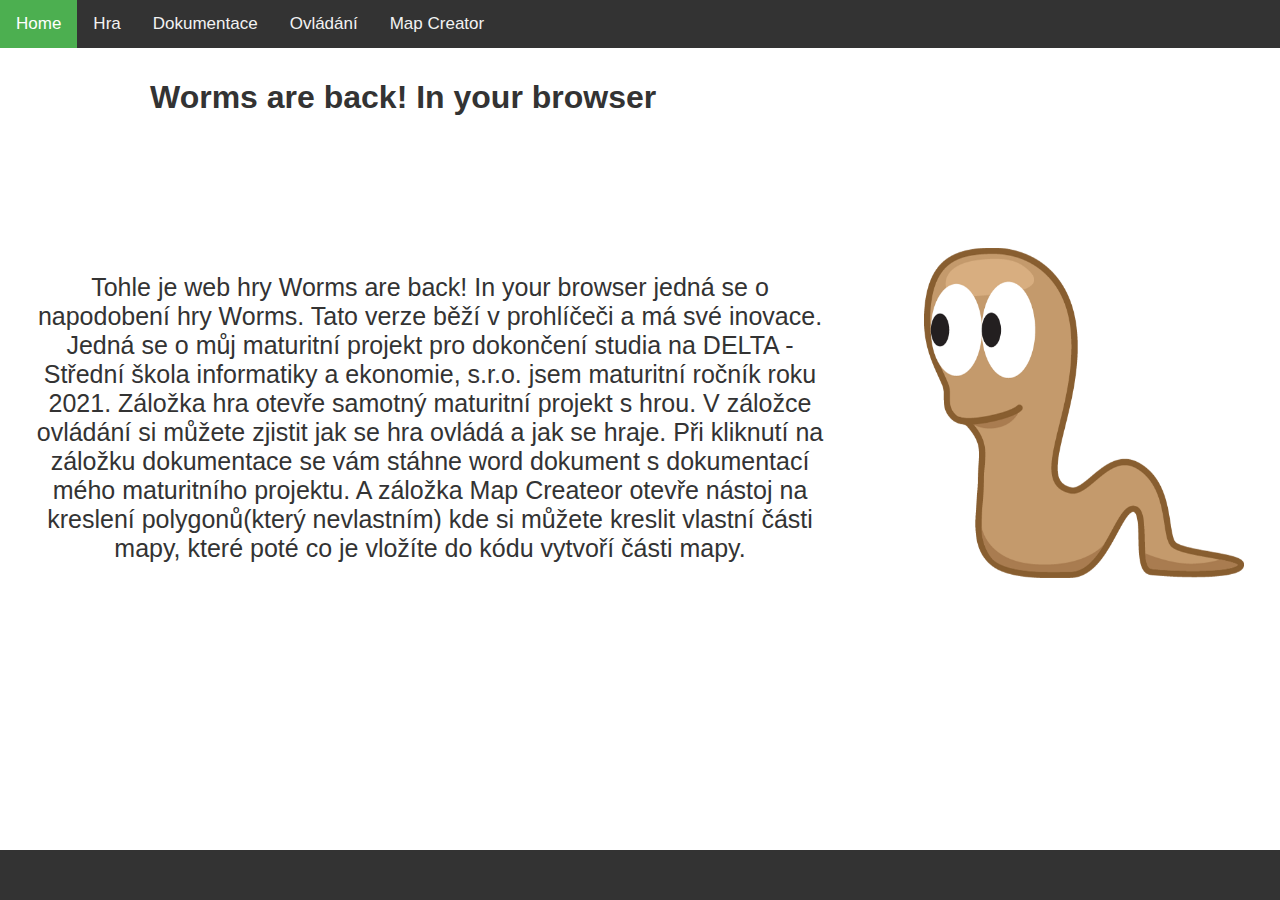
<file: Worms/index.html>
<!DOCTYPE html>
<html lang="en">

<head>
    <meta charset="UTF-8">
    <meta name="viewport" content="width=device-width, initial-scale=1.0">
    <link rel="stylesheet" href="css/menu.css">
    <link rel="icon" href="textury/defBig.png">

    <title>Worms</title>
</head>

<body>
    <div class="topnav" class="item1">
        <a class="active" href="#">Home</a>
        <a href="hra.html">Hra</a>
        <a href="dokumentace.html">Dokumentace</a>
        <a href="ovladani.html">Ovládání</a>
        <a href="mapCrt.html">Map Creator</a>
    </div>
    <div class="grid-container">

        <div class="item2">
            <h1>Worms are back! In your browser</header>
        </div>
        <div id="test" class="item3">
            <p>Tohle je web hry Worms are back! In your browser jedná se o napodobení hry Worms.
                Tato verze běží v prohlíčeči a má své inovace.
                Jedná se o můj maturitní projekt pro dokončení studia na DELTA - Střední škola informatiky a ekonomie,
                s.r.o. jsem maturitní ročník roku 2021. Záložka hra otevře samotný maturitní projekt s hrou. V záložce
                ovládání si
                můžete zjistit jak se hra ovládá a jak se hraje. Při kliknutí na záložku dokumentace se vám stáhne word
                dokument s
                dokumentací mého maturitního projektu. A záložka Map Createor otevře nástoj na kreslení polygonů(který
                nevlastním)
                kde si můžete kreslit vlastní části mapy, které poté co je vložíte do kódu vytvoří části mapy.

            </p>
        </div>
        <div class="item4">
            <img src="textury/defBig.png" alt="worm" height="350">
        </div>
        <div id="botomBar" class="item5">

        </div>
    </div>

</body>

</html>
</file>
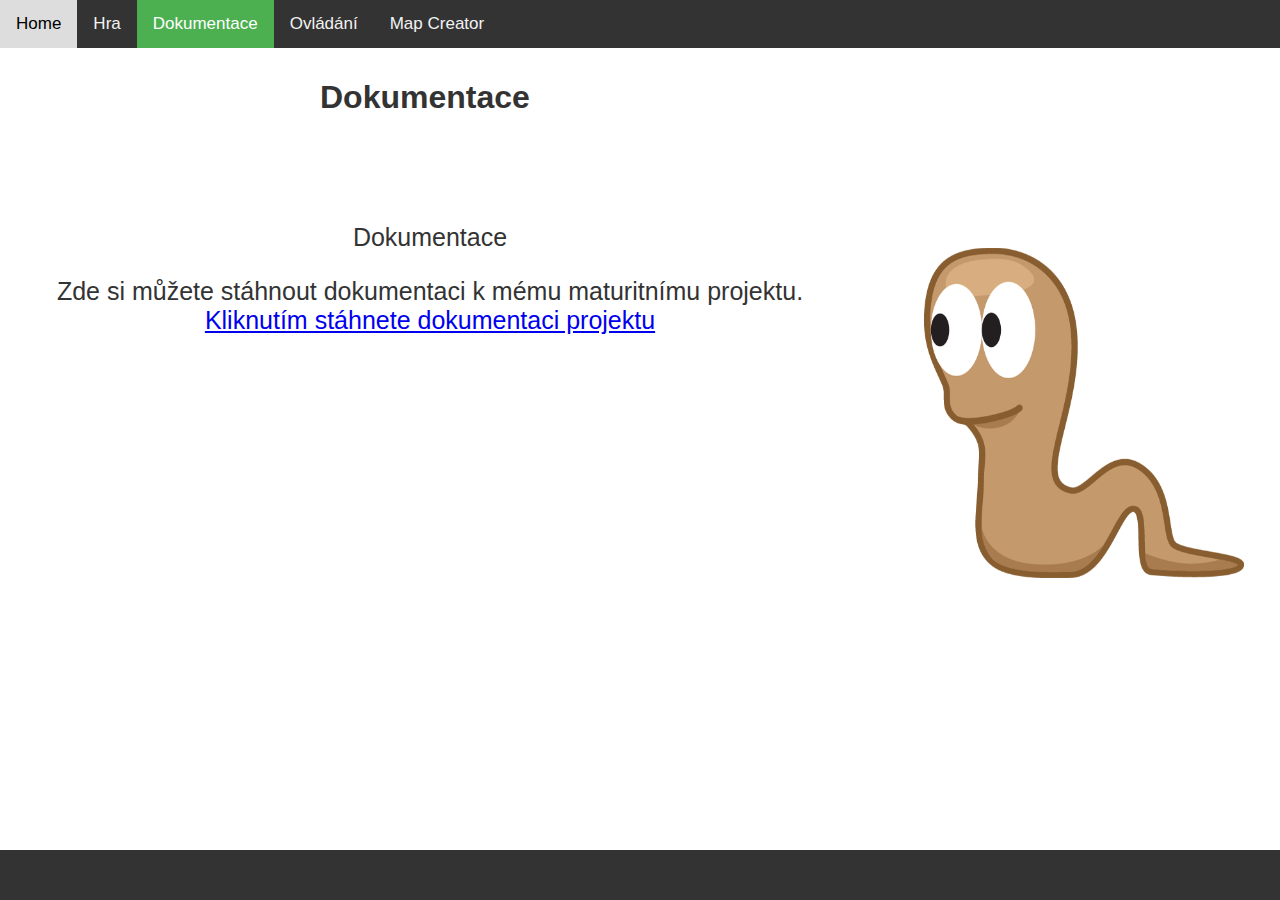
<file: Worms/dokumentace.html>
<!DOCTYPE html>
<html lang="en">

<head>
    <meta charset="UTF-8">
    <meta name="viewport" content="width=device-width, initial-scale=1.0">
    <link rel="stylesheet" href="css/menu.css">
    <link rel="icon" href="textury/defBig.png">
    <title>Dokumentace</title>
    <style>
        #cont {
            margin-left: 170px;
        }

        .item3 {
            margin-top: 50px;
        }
    </style>
</head>

<body>
    <div class="topnav" class="item1">
        <a href="index.html">Home</a>
        <a href="hra.html">Hra</a>
        <a class="active" href="dokumentace.html">Dokumentace</a>
        <a href="ovladani.html">Ovládání</a>
        <a href="mapCrt.html">Map Creator</a>
    </div>
    <div class="grid-container">

        <div class="item2">
            <h1 id="cont">Dokumentace</header>
        </div>
        <div class="item3">
            <p>
                Dokumentace
            </p>
            <p>
                Zde si můžete stáhnout dokumentaci k mému maturitnímu projektu.
                <a href="Worms dokumentace mp.docx" download="word">Kliknutím stáhnete dokumentaci projektu</a>
            </p>
           
        </div>
        <div class="item4">
            <img src="textury/defBig.png" alt="worm" height="350">
        </div>
        <div id="botomBar" class="item5">

        </div>
    </div>

</body>

</html>
</file>
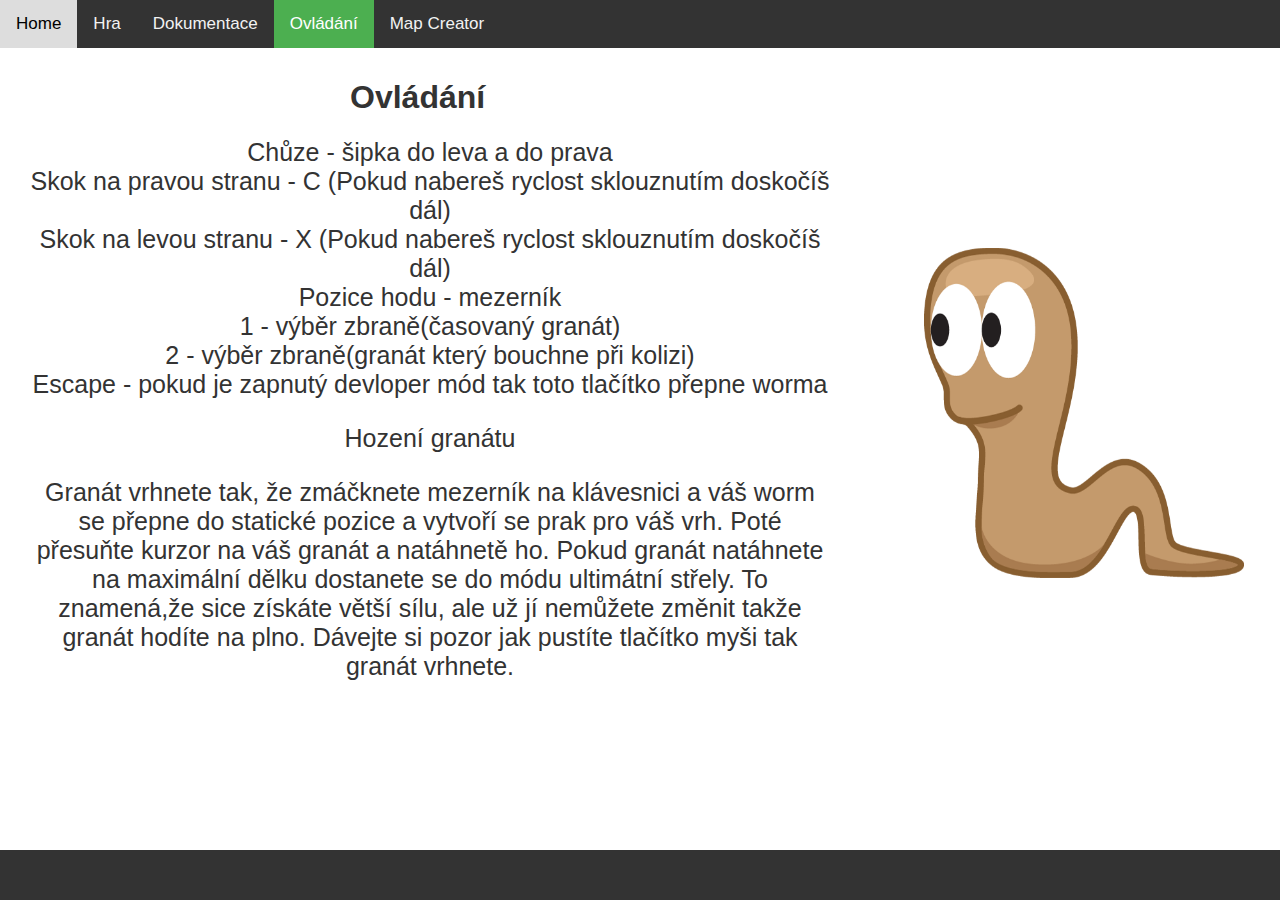
<file: Worms/ovladani.html>
<!DOCTYPE html>
<html lang="en">

<head>
    <meta charset="UTF-8">
    <meta name="viewport" content="width=device-width, initial-scale=1.0">
    <link rel="stylesheet" href="css/menu.css">
    <link rel="icon" href="textury/defBig.png">
    <title>Worms</title>
</head>

<body>
    <div class="topnav" class="item1">
        <a href="index.html">Home</a>
        <a href="hra.html">Hra</a>
        <a href="dokumentace.html">Dokumentace</a>
        <a class="active" href="ovladani.html">Ovládání</a>
        <a href="mapCrt.html">Map Creator</a>
    </div>
    <div class="grid-container">

        <div class="item2">
            <h1 id="cont">Ovládání</header>
        </div>
        <div id="contrl" class="item3">
            <p>
                Chůze - šipka do leva a do prava <br>
                Skok na pravou stranu - C (Pokud nabereš ryclost sklouznutím doskočíš dál) <br>
                Skok na levou stranu - X (Pokud nabereš ryclost sklouznutím doskočíš dál)<br>
                Pozice hodu - mezerník <br>
                1 - výběr zbraně(časovaný granát)<br>
                2 - výběr zbraně(granát který bouchne při kolizi)<br>
                Escape - pokud je zapnutý devloper mód tak toto tlačítko přepne worma

            </p>
            <p>
                Hození granátu
            </p>
            <p>
                Granát vrhnete tak, že zmáčknete mezerník na klávesnici a váš worm se přepne
                do statické pozice a vytvoří se prak pro váš vrh. Poté přesuňte kurzor na váš granát
                a natáhnetě ho. Pokud granát natáhnete na maximální dělku dostanete se do módu ultimátní
                střely. To znamená,že sice získáte větší sílu, ale už jí nemůžete změnit takže granát hodíte na plno.
                Dávejte si pozor jak pustíte tlačítko myši tak granát vrhnete.
            </p>
        </div>
        <div class="item4">
            <img src="textury/defBig.png" alt="worm" height="350">
        </div>
        <div id="botomBar" class="item5">

        </div>
    </div>

</body>

</html>
</file>
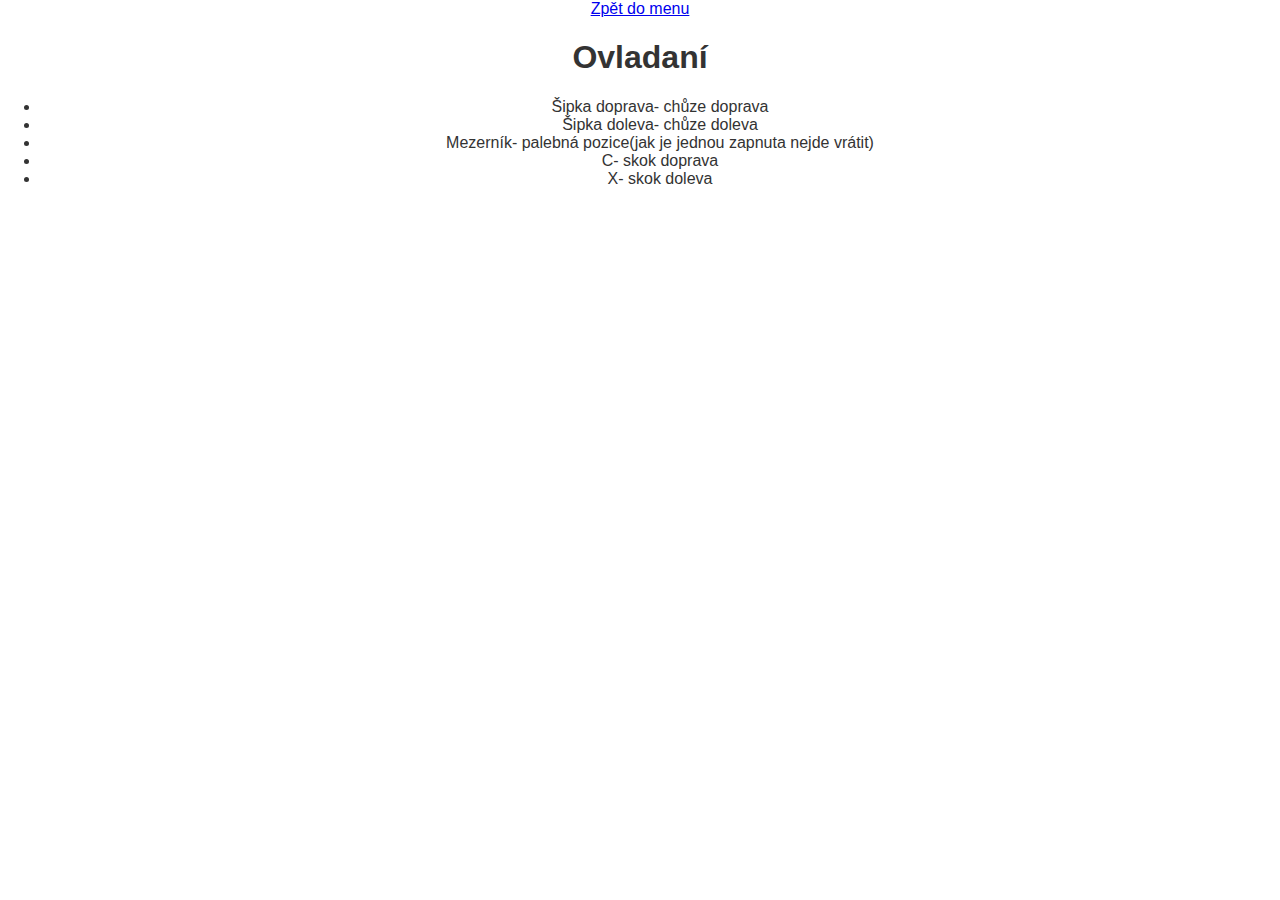
<file: Worms/html/controls.html>
<!DOCTYPE html>
<html lang="en">
<head>
    <meta charset="UTF-8">
    <meta name="viewport" content="width=device-width, initial-scale=1.0">
    <link rel="stylesheet" href="../css/menu.css">
    <title>Ovladní hry Worms</title>
</head>
<body>
    <a href="../menu.html"><header id="backToMenu">Zpět do menu</header></a>
    <div class="notGame">
    <H1>Ovladaní</H1>
    <ul>
        <li>Šipka doprava- chůze doprava</li>
        <li>Šipka doleva- chůze doleva</li>
        <li>Mezerník- palebná pozice(jak je jednou zapnuta nejde vrátit)</li>
        <li>C- skok doprava</li>
        <li>X- skok doleva</li>


    </ul>
    </div>
</body>
</html>
</file>
<file: Worms/css/menu.css>
.item1 { grid-area: header; }
.item2 { grid-area: h1; }
.item3 { grid-area: main; }
.item4 { grid-area: image; }
.item5 { grid-area: footer; }
.grid-container {
    display: grid;
    grid-template-areas:
      'header header header header header '
      'h1 h1 h1 h1 h1'
      'main main image image image'
      'footer footer footer footer footer';
    grid-gap: 10px;
  }
  
.item2{
    text-align: left;
    width: 800px;
    margin-left: 150px;
}

.item3{
    width: 800px;
    margin-top: 100px;
    margin-left: 30px;
}

.item4{
    margin-top: 80px;
}

body {
    margin: 0;
    background-color: white;
    color:#333;
    text-align: center;
    font-family: Arial, Helvetica, sans-serif;
  }
  
  .topnav {
    overflow: hidden;
    background-color: #333;
  }
  
  .topnav a {
    float: left;
    color: #f2f2f2;
    text-align: center;
    padding: 14px 16px;
    text-decoration: none;
    font-size: 17px;
  }
  
  .topnav a:hover {
    background-color: #ddd;
    color: black;
  }
  
  .topnav a.active {
    background-color: #4CAF50;
    color: white;
  }
  p{
      font-size: 25px;
      
  }
  #botomBar{
      
    position: fixed;
    bottom: 0;
    height: 50px;
    width: 100%;
    background-color:  #333;
  }
  #cont{
    margin-left: 200px;
  }
  #contrl{
    margin-top: -35px;
  }
</file>
